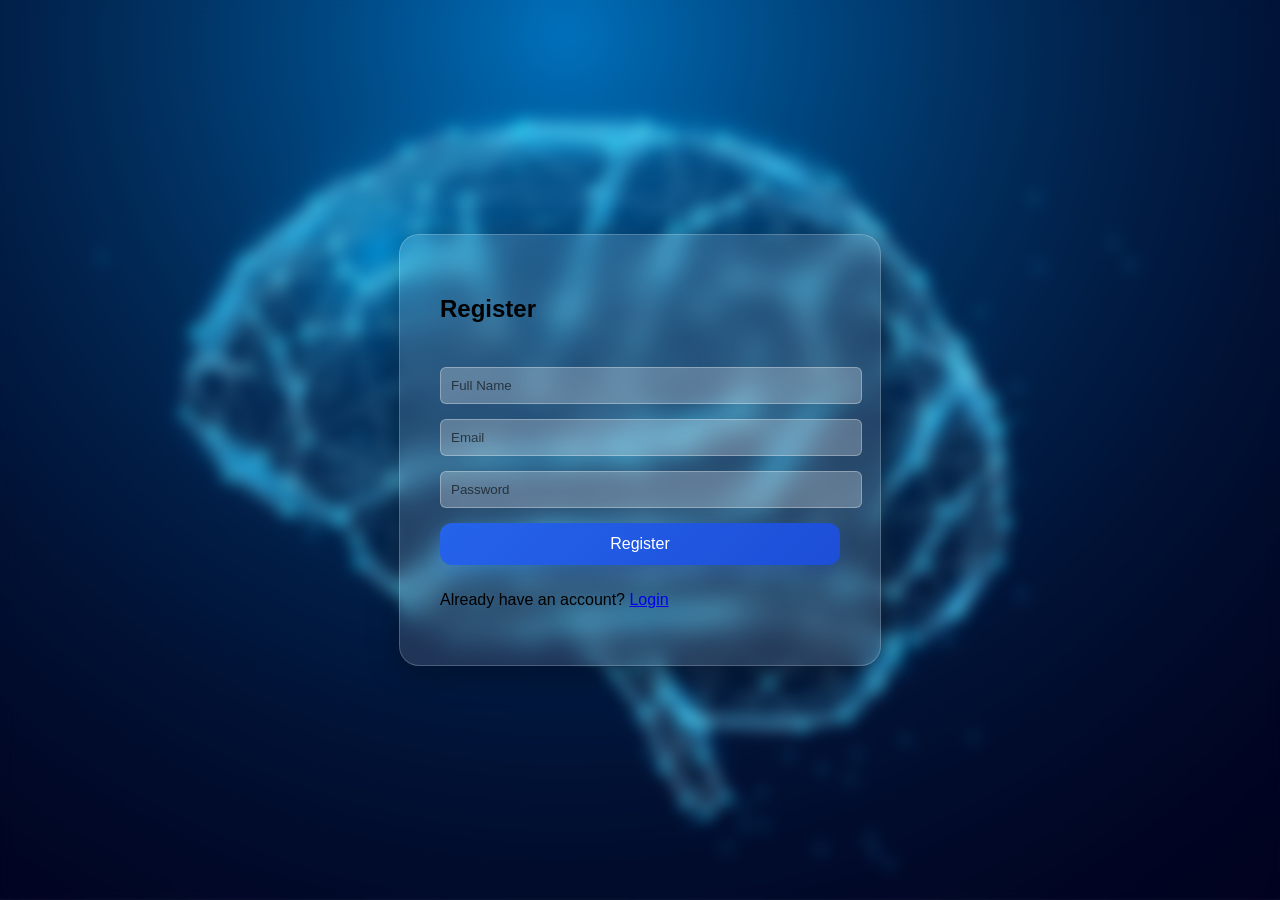
<file: Frontend/register.html>
<!DOCTYPE html>
<html>
<head>
    <title>DevWork Tracker - Register</title>
    <link rel="stylesheet" href="styles.css">
</head>
<body class = "register-page">

    <div class="container">
        <h2>Register</h2>

        <form id="registerForm">
            <input type="text" id="name" placeholder="Full Name" required>
            <input type="email" id="email" placeholder="Email" required>
            <input type="password" id="password" placeholder="Password" required>
            <button type="submit">Register</button>
        </form>

        <p>Already have an account? <a href="login.html">Login</a></p>
    </div>

   <script src="api.js"></script>
<script>
document.getElementById("registerForm").addEventListener("submit", async (e) => {
    e.preventDefault();

    const name = document.getElementById("name").value;
    const email = document.getElementById("email").value;
    const password = document.getElementById("password").value;

    const data = await apiRequest("/users/register", "POST", {
        name: name,
        email: email,
        password: password
    });

    if (data.success) {
        alert(data.message);
        window.location.href = "login.html";
    } else {
        alert(data.message || "Registration failed");
    }
});
</script>
   
</body>
</html>
</file>
<file: Frontend/styles.css>
/* BODY */
body{
    margin:0;
    padding:0;
    font-family:Arial, sans-serif;

    min-height:100vh;

    background-image:url("images/logo.jpg");
    background-size:cover;
    background-position:center;
    background-repeat:no-repeat;
}

/* Blur overlay */
body::before{
    content:"";
    position:fixed;
    top:0;
    left:0;
    width:100%;
    height:100%;
    backdrop-filter:blur(8px);
    z-index:-1;
}

/* MAIN CONTAINER (FIXED BIG WIDTH) */
.container{
    background:rgba(255,255,255,0.94);
    padding:34px;
    width:800px;
    max-width:90%;
    border-radius:20px;
    border:1px solid rgba(148,163,184,0.16);
    box-shadow:0 18px 50px rgba(15,23,42,0.10);

    margin:80px auto;
}

/* TOP BAR */
.top-bar{
    display:flex;
    justify-content:space-between;
    align-items:center;
    margin-bottom:20px;
}

.brand h2{
    margin:0;
}

.company-name{
    margin:5px 0 0 0;
    font-size:16px;
    color:#555;
}

/* HEADINGS */
h3{
    margin-top:25px;
    margin-bottom:10px;
}

/* TASK CARDS */
.task-card{
    background:#ffffff;
    border-radius:10px;
    padding:15px;
    margin-bottom:15px;

    box-shadow:0 4px 10px rgba(0,0,0,0.1);
}

.task-card h4{
    margin:0 0 8px 0;
}

.task-card p{
    margin:0 0 10px 0;
    color:#555;
}

/* BUTTONS */
button{
    padding:10px 16px;
    background:linear-gradient(135deg,#2563eb 0%,#1d4ed8 100%);
    color:white;
    border:none;
    border-radius:12px;
    cursor:pointer;
    font-size:14px;
    box-shadow:0 10px 20px rgba(37,99,235,0.20);
    transition:transform 0.2s ease, box-shadow 0.2s ease;
}

button:hover{
    transform:translateY(-1px);
    box-shadow:0 14px 26px rgba(37,99,235,0.26);
}

/* NOTIFICATIONS */
#notifications{
    margin-bottom:20px;
}

.notification{
    background:#fff3cd;
    border-left:5px solid #ffc107;
    padding:12px;
    margin-bottom:10px;
    border-radius:6px;
    font-size:14px;
}

/* USER PANEL */
.user-panel{
    position:fixed;
    top:20px;
    left:20px;

    display:flex;
    align-items:center;
    gap:15px;

    background:#0b3d75;
    color:white;

    padding:10px 15px;
    border-radius:10px;

    box-shadow:0 4px 10px rgba(0,0,0,0.3);
}

/* LOGOUT BUTTON */
.logout-btn{
    background:#3b6ee8;
    padding:6px 12px;
    border-radius:6px;
}

.logout-btn:hover{
    background:#2953b8;
}

/* ADMIN HEADER (UNCHANGED BUT SAFE) */
.admin-header{
    width:800px;
    max-width:90%;
    margin:40px auto;
    padding:30px 40px;

    background:#f1f1f1;
    border-radius:15px;

    display:flex;
    justify-content:space-between;
    align-items:center;
}

/* USERS */
.users-title{
    text-align:center;
    margin-top:60px;
    margin-bottom:30px;
    font-size:28px;
}

#usersContainer{
    display:flex;
    justify-content:center;
    gap:30px;
    flex-wrap:wrap;

    max-width:1100px;
    margin:0 auto;
}

.userColumn{
    width:250px;
    background:white;
    padding:20px;
    border-radius:12px;
    box-shadow:0 4px 10px rgba(0,0,0,0.15);
}

/* MODAL */
.modal{
    display:none;
    position:fixed;
    top:0;
    left:0;
    width:100%;
    height:100%;
    background:rgba(0,0,0,0.5);
    z-index:1000;
}

.modal-content.large{
    background:white;
    width:700px;
    margin:80px auto;
    padding:25px;
    border-radius:12px;
}

.modal-header{
    display:flex;
    justify-content:space-between;
    align-items:center;
}

.close-btn{
    cursor:pointer;
    font-size:22px;
}

.form-grid{
    display:grid;
    grid-template-columns:1fr 1fr;
    gap:20px;
    margin:20px 0;
}

.modal-footer{
    display:flex;
    justify-content:flex-end;
    gap:10px;
}

/* Video Background (Login Only) */
/* ========================= */
/* LOGIN PAGE VIDEO BACKGROUND */
/* ========================= */

.login-page::before {
    display: none;
}

/* Video */
#bgVideo {
    position: fixed;
    top: 0;
    left: 0;
    width: 100%;
    height: 100%;
    object-fit: cover;
    z-index: -2;
    filter: brightness(1.3) contrast(1.1);

}

/* Dark overlay */
.overlay {
    position: fixed;
    top: 0;
    left: 0;
    width: 100%;
    height: 100%;
    background: rgba(0, 0, 0, 0.05);
    z-index: -1;
}

/* Ensure form is above video */
.container {
    position: relative;
    z-index: 1;
}

.active-task{
    border-left:6px solid #00c853;
}

/* ========================= */
/* LOGIN PAGE FIXES (SAFE) */
/* ========================= */

/* Center login page properly */
.login-page {
    display: flex;
    justify-content: center;
    align-items: center;
    height: 100vh;
}

/* Override container ONLY for login */
.login-page .container {
    width: 400px;
    margin: 0;
    padding: 40px;
    display: flex;
    flex-direction: column;
    gap: 10px;
}

/* Fix form layout (stack inputs + button) */
#loginForm {
    display: flex;
    flex-direction: column;
    gap: 15px;
    margin-top: 15px;
}

/* Improve inputs */
#loginForm input {
    width: 100%;
    padding: 10px;
    border-radius: 6px;
    border: 1px solid #ccc;
}

/* Improve button */
#loginForm button {
    width: 100%;
    padding: 12px;
    font-size: 16px;
}

/* ========================= */
/* LOGIN SIDE LOGO (SAFE) */
/* ========================= */

.login-page .container {
    position: relative; /* allow absolute positioning */
}

/* Position logo on right side */
.side-logo {
    position: absolute;

    top: 110px;   /* 🔥 moved up (was 140px) */
    right: 80px;

    width: 150px;
    opacity: 0.95;
}

@media (max-width: 500px) {
    .side-logo {
        display: none;
    }
}

/* ========================= */
/* REGISTER PAGE (SCOPED FIX) */
/* ========================= */

/* Center the card */
.register-page {
    display: flex;
    justify-content: center;
    align-items: center;
    height: 100vh;
}

/* Fix container size + glass */
.register-page .container {
    width: 400px;   /* 🔥 stop stretching */
    margin: 0;
    padding: 40px;

    display: flex;
    flex-direction: column;
    gap: 10px;

    /* 🔥 GLASS EFFECT */
    background: rgba(255, 255, 255, 0.12);
    backdrop-filter: blur(12px);
    -webkit-backdrop-filter: blur(12px);

    border-radius: 20px;
    border: 1px solid rgba(255, 255, 255, 0.2);

    box-shadow: 0 8px 32px rgba(0, 0, 0, 0.3);
}

/* Fix form layout */
#registerForm {
    display: flex;
    flex-direction: column;
    gap: 15px;
    margin-top: 15px;
}

/* Inputs look good on glass */
#registerForm input {
    width: 100%;
    padding: 10px;
    border-radius: 6px;

    background: rgba(255,255,255,0.25);
    border: 1px solid rgba(255,255,255,0.3);
}

/* Button spacing */
#registerForm button {
    width: 100%;
    padding: 12px;
    font-size: 16px;
}

#registerForm input::placeholder {
    color: rgba(0,0,0,0.6);
}

/* ========================= */
/* CENTER BELL (SAFE) */
/* ========================= */

.admin-header {
    position: relative; /* needed for absolute positioning */
}

/* center the bell */
.admin-bell {
    position: absolute;
    left: 50%;
    transform: translateX(-50%);
    top: 25px; /* adjust vertically */
}

.task-card a{
    color:#2563eb;
    font-weight:500;
    text-decoration:none;
}

.task-card a:hover{
    text-decoration:underline;
}

/* ========================= */
/* DASHBOARD (SAFE ADDITIONS) */
/* ========================= */

/* Prevent container conflicts */
.dashboard-page .container {
    width: auto;
    max-width: 100%;
    margin: 0;
    padding: 0;
    background: transparent;
    box-shadow: none;
}

/* Layout */
.dashboard-layout {
    display: flex;
}

/* Sidebar */
.dashboard-sidebar {
    width: 220px;
    background: #0d1b2a;
    color: white;
    height: 100vh;
    padding: 20px;
}

.dashboard-sidebar h2 {
    margin-bottom: 30px;
}

.dashboard-sidebar li {
    margin: 15px 0;
    cursor: pointer;
}

/* Main */
.dashboard-main {
    flex: 1;
    padding: 20px;
}

/* KPI cards */
.dashboard-kpi {
    display: grid;
    grid-template-columns: repeat(4, 1fr);
    gap: 20px;
}

.dashboard-card {
    background: white;
    padding: 20px;
    border-radius: 12px;
}

.dashboard-card .number {
    font-size: 28px;
    font-weight: bold;
}

/* Charts */
.dashboard-charts {
    display: grid;
    grid-template-columns: 2fr 1fr;
    gap: 20px;
    margin-top: 30px;
}

.dashboard-chart-box {
    background: white;
    padding: 20px;
    border-radius: 12px;
}

/* Tables */
.dashboard-table-box {
    background: white;
    padding: 20px;
    border-radius: 12px;
    margin-top: 30px;
}

.dashboard-table {
    width: 100%;
    border-collapse: collapse;
}

.dashboard-table th,
.dashboard-table td {
    padding: 12px;
    text-align: left;
}

.dashboard-table th {
    border-bottom: 1px solid #ddd;
}

/* Status badges */
.badge {
    padding: 5px 10px;
    border-radius: 6px;
    color: white;
    font-size: 12px;
}

.badge.pending { background: gray; }
.badge.progress { background: orange; }
.badge.completed { background: green; }

/* Buttons */
.btn {
    padding: 6px 10px;
    border: none;
    border-radius: 6px;
    cursor: pointer;
    color: white;
}

.btn-start { background: orange; }
.btn-update { background: blue; }
.btn-view { background: green; }

/* Performance */
.dashboard-performance {
    background: white;
    padding: 20px;
    border-radius: 12px;
    margin-top: 30px;
    display: flex;
    justify-content: space-between;
}

/* Responsive */
@media (max-width: 900px) {

    .dashboard-kpi {
        grid-template-columns: repeat(2, 1fr);
    }

    .dashboard-charts {
        grid-template-columns: 1fr;
    }

    .dashboard-sidebar {
        display: none;
    }

    .chart-box {
    height: 300px;
}
}
</file>
